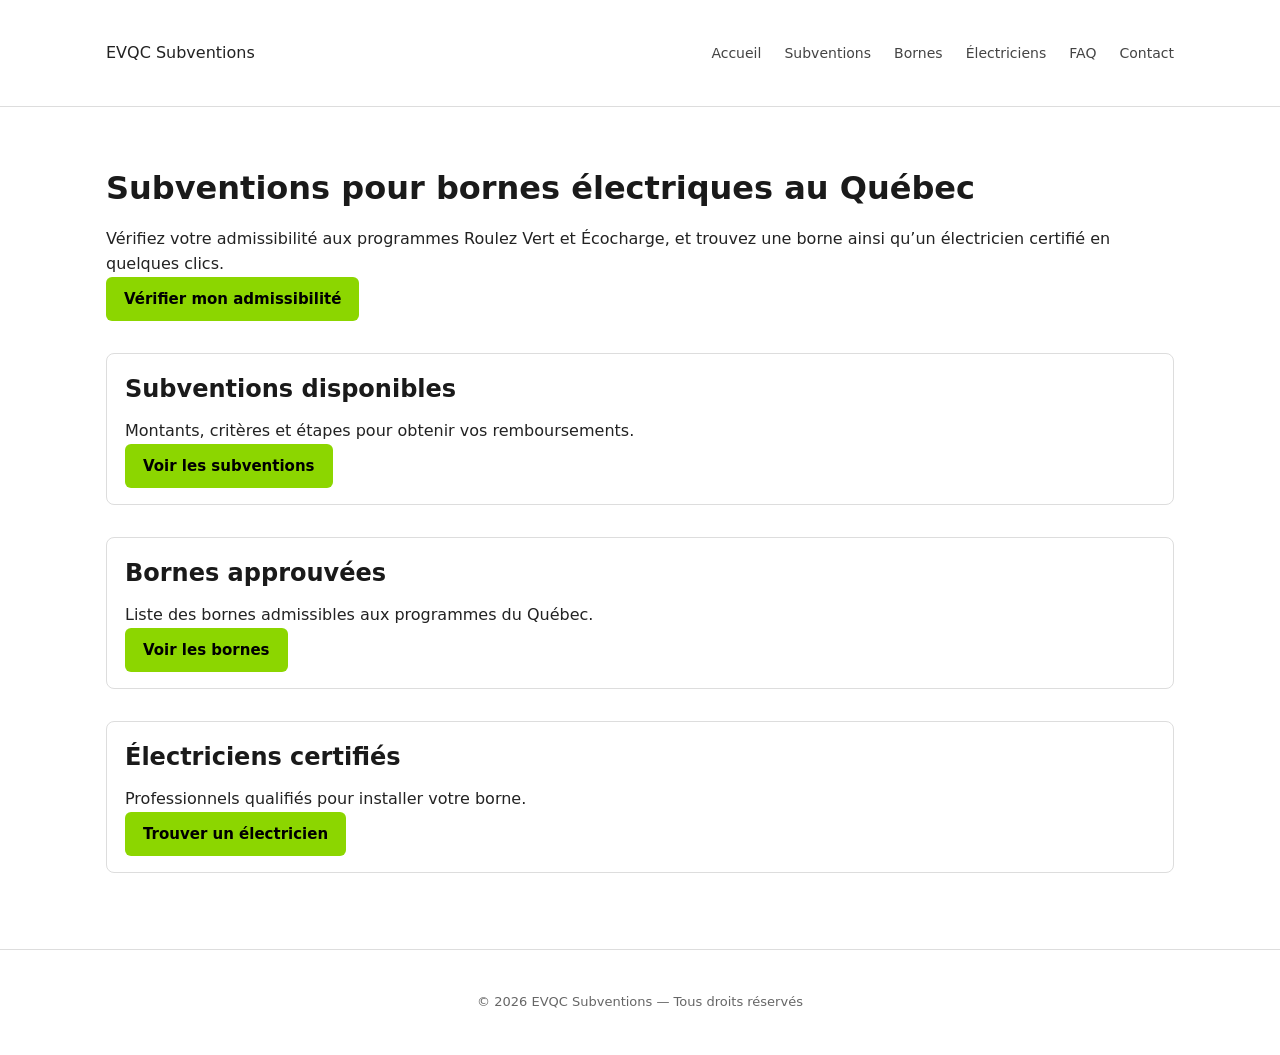
<file: index.html>
<!DOCTYPE html>
<html lang="fr">
<head>
    <meta charset="UTF-8">
    <meta name="viewport" content="width=device-width, initial-scale=1.0">
    <title>Subventions VÉ Québec</title>
    <link rel="stylesheet" href="style.css">
</head>

<body>

<header>
    <div class="container">
        <nav class="nav">
            <div class="logo">EVQC Subventions</div>

            <div class="nav-links">
                <a href="index.html">Accueil</a>
                <a href="subventions.html">Subventions</a>
                <a href="bornes.html">Bornes</a>
                <a href="electriciens.html">Électriciens</a>
                <a href="faq.html">FAQ</a>
                <a href="contact.html">Contact</a>
            </div>
        </nav>
    </div>
</header>

<main class="container">

    <!-- HERO -->
    <section class="hero section">
        <h1>Subventions pour bornes électriques au Québec</h1>
        <p>
            Vérifiez votre admissibilité aux programmes Roulez Vert et Écocharge,
            et trouvez une borne ainsi qu’un électricien certifié en quelques clics.
        </p>
        <a class="btn btn-primary" href="contact.html">
            Vérifier mon admissibilité
        </a>
    </section>

    <!-- SUBVENTIONS -->
    <section class="section card">
        <h2>Subventions disponibles</h2>
        <p>Montants, critères et étapes pour obtenir vos remboursements.</p>
        <a class="btn" href="subventions.html">Voir les subventions</a>
    </section>

    <!-- BORNES -->
    <section class="section card">
        <h2>Bornes approuvées</h2>
        <p>Liste des bornes admissibles aux programmes du Québec.</p>
        <a class="btn" href="bornes.html">Voir les bornes</a>
    </section>

    <!-- ÉLECTRICIENS -->
    <section class="section card">
        <h2>Électriciens certifiés</h2>
        <p>Professionnels qualifiés pour installer votre borne.</p>
        <a class="btn" href="electriciens.html">Trouver un électricien</a>
    </section>

</main>

<footer>
    <div class="container footer">
        © 2026 EVQC Subventions — Tous droits réservés
    </div>
</footer>

</body>
</html>
</file>
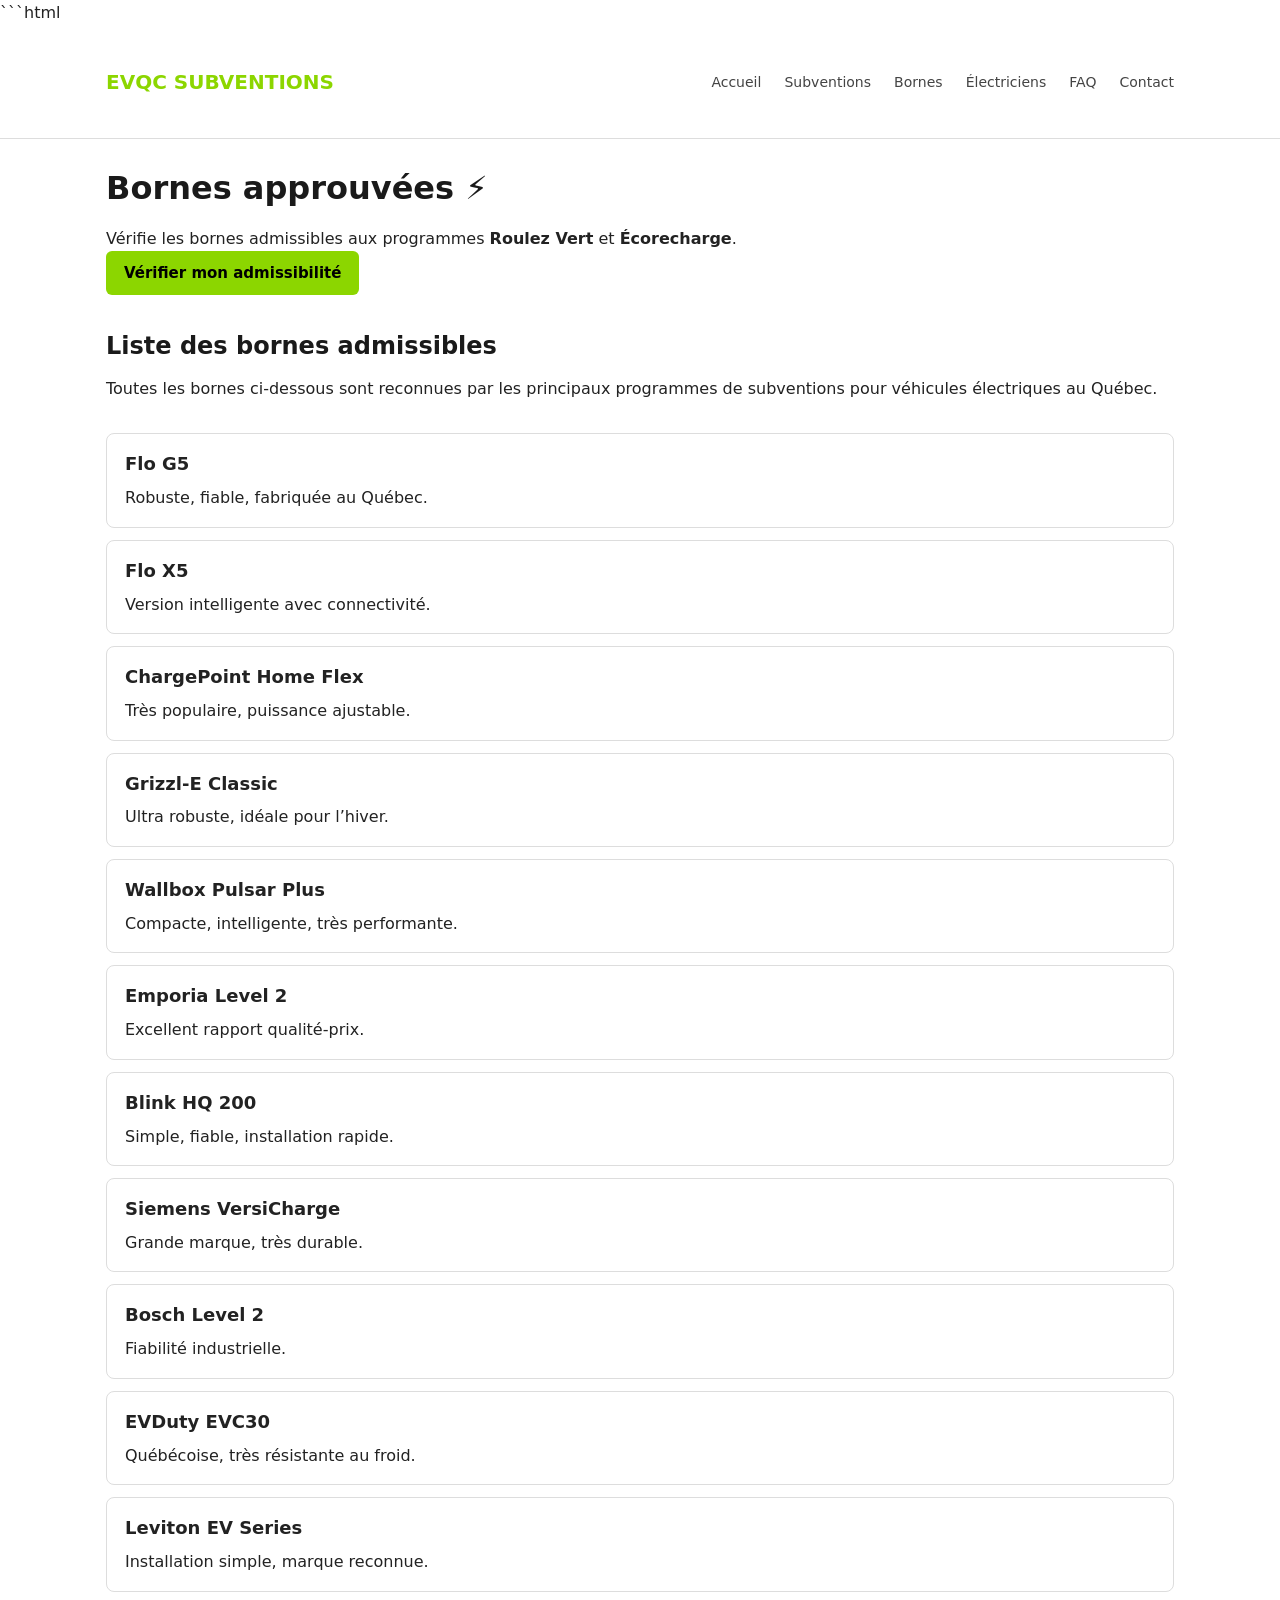
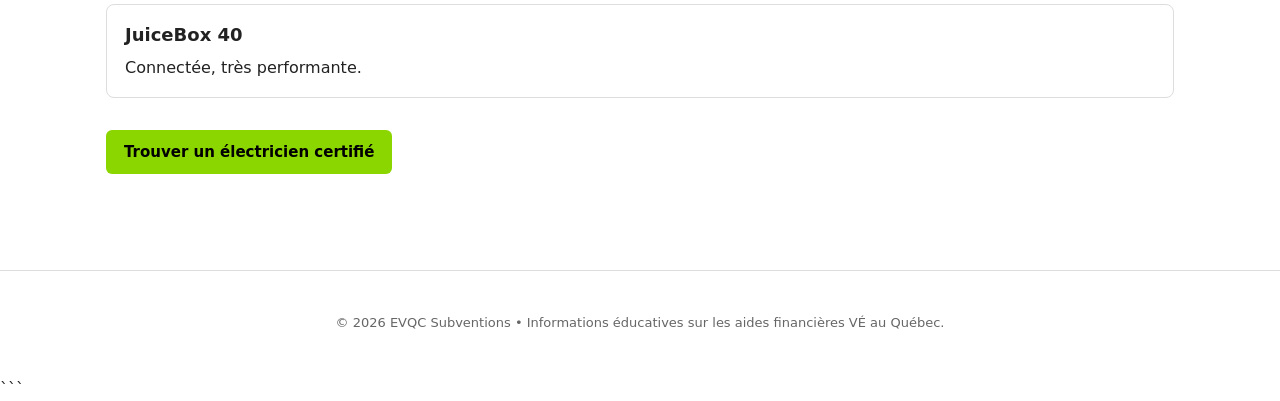
<file: bornes.html>
```html
<!DOCTYPE html>
<html lang="fr">
<head>
    <meta charset="UTF-8">
    <meta name="viewport" content="width=device-width, initial-scale=1.0">
    <title>Bornes approuvées — EVQC</title>

    <link rel="stylesheet" href="styles.css">
</head>

<body>

<header>
    <div class="container">
        <nav>
            <h2 style="color: var(--evqc-green); margin:0;">
                EVQC SUBVENTIONS
            </h2>

            <div>
                <a href="index.html">Accueil</a>
                <a href="subventions.html">Subventions</a>
                <a href="bornes.html">Bornes</a>
                <a href="electriciens.html">Électriciens</a>
                <a href="faq.html">FAQ</a>
                <a href="contact.html">Contact</a>
            </div>
        </nav>
    </div>
</header>

<div class="container">

    <!-- HERO -->
    <section class="hero">
        <h1>Bornes approuvées ⚡</h1>

        <p>
            Vérifie les bornes admissibles aux programmes
            <strong>Roulez Vert</strong> et
            <strong>Écorecharge</strong>.
        </p>

        <a class="btn btn-primary" href="subventions.html">
            Vérifier mon admissibilité
        </a>
    </section>

    <!-- INTRO -->
    <section class="section">
        <h2>Liste des bornes admissibles</h2>

        <p>
            Toutes les bornes ci-dessous sont reconnues par les principaux
            programmes de subventions pour véhicules électriques au Québec.
        </p>
    </section>

    <!-- GRID -->
    <section class="section bornes-grid">

        <div class="card">
            <h3>Flo G5</h3>
            <p>Robuste, fiable, fabriquée au Québec.</p>
        </div>

        <div class="card">
            <h3>Flo X5</h3>
            <p>Version intelligente avec connectivité.</p>
        </div>

        <div class="card">
            <h3>ChargePoint Home Flex</h3>
            <p>Très populaire, puissance ajustable.</p>
        </div>

        <div class="card">
            <h3>Grizzl-E Classic</h3>
            <p>Ultra robuste, idéale pour l’hiver.</p>
        </div>

        <div class="card">
            <h3>Wallbox Pulsar Plus</h3>
            <p>Compacte, intelligente, très performante.</p>
        </div>

        <div class="card">
            <h3>Emporia Level 2</h3>
            <p>Excellent rapport qualité-prix.</p>
        </div>

        <div class="card">
            <h3>Blink HQ 200</h3>
            <p>Simple, fiable, installation rapide.</p>
        </div>

        <div class="card">
            <h3>Siemens VersiCharge</h3>
            <p>Grande marque, très durable.</p>
        </div>

        <div class="card">
            <h3>Bosch Level 2</h3>
            <p>Fiabilité industrielle.</p>
        </div>

        <div class="card">
            <h3>EVDuty EVC30</h3>
            <p>Québécoise, très résistante au froid.</p>
        </div>

        <div class="card">
            <h3>Leviton EV Series</h3>
            <p>Installation simple, marque reconnue.</p>
        </div>

        <div class="card">
            <h3>JuiceBox 40</h3>
            <p>Connectée, très performante.</p>
        </div>

    </section>

    <section class="section">
        <a class="btn btn-primary" href="electriciens.html">
            Trouver un électricien certifié
        </a>
    </section>

</div>

<footer>
    <div class="container">
        © 2026 EVQC Subventions • Informations éducatives sur les aides financières VÉ au Québec.
    </div>
</footer>

</body>
</html>
```
</file>
<file: style.css>
/* RESET */
* {
  margin: 0;
  padding: 0;
  box-sizing: border-box;
}

/* PALETTE */
:root {
  --evqc-green: #8cd600;
  --evqc-dark: #1a1a1a;
  --evqc-light: #f5f5f5;
  --evqc-border: #dddddd;
}

/* BASE */
body {
  font-family: system-ui, -apple-system, BlinkMacSystemFont, "Segoe UI", sans-serif;
  background: #ffffff;
  color: #222222;
  line-height: 1.6;
}

.container {
  max-width: 1100px;
  margin: 0 auto;
  padding: 24px 16px;
}

/* HEADER */
header {
  border-bottom: 1px solid var(--evqc-border);
  background: #ffffff;
}

header nav {
  display: flex;
  justify-content: space-between;
  align-items: center;
  padding: 16px 0;
}

header h2 {
  font-size: 20px;
  font-weight: 700;
  color: var(--evqc-dark);
}

header nav a {
  text-decoration: none;
  color: #444;
  margin-left: 18px;
  font-size: 14px;
}

header nav a:hover {
  color: var(--evqc-green);
}

/* TITRES & SECTIONS */
h1 {
  font-size: 32px;
  margin-bottom: 12px;
  color: var(--evqc-dark);
}

h2 {
  font-size: 24px;
  margin-bottom: 10px;
  color: var(--evqc-dark);
}

h3 {
  font-size: 18px;
  margin-bottom: 6px;
}

.section {
  margin: 32px 0;
}

/* CARDS */
.card {
  border: 1px solid var(--evqc-border);
  border-radius: 8px;
  padding: 16px 18px;
  background: #ffffff;
  margin-bottom: 12px;
}

/* BOUTONS */
.btn, button {
  display: inline-block;
  background: var(--evqc-green);
  color: #000;
  padding: 10px 18px;
  border-radius: 6px;
  border: none;
  font-size: 15px;
  font-weight: 600;
  cursor: pointer;
  text-decoration: none;
}

.btn:hover, button:hover {
  filter: brightness(1.05);
}

/* FOOTER */
footer {
  margin-top: 40px;
  padding: 18px 0;
  border-top: 1px solid var(--evqc-border);
  font-size: 13px;
  color: #666;
  text-align: center;
}

/* PALETTE */
:root {
  --evqc-green: #8cd600;
  --evqc-dark: #1a1a1a;
  --evqc-light: #f5f5f5;
  --evqc-border: #dddddd;
}

/* BASE */
body {
  font-family: system-ui, -apple-system, BlinkMacSystemFont, "Segoe UI", sans-serif;
  background: #ffffff;
  color: #222222;
  line-height: 1.6;
}

.container {
  max-width: 1100px;
  margin: 0 auto;
  padding: 24px 16px;
}

/* HEADER */
header {
  border-bottom: 1px solid var(--evqc-border);
  background: #ffffff;
}

header nav {
  display: flex;
  justify-content: space-between;
  align-items: center;
  padding: 16px 0;
}

header h2 {
  font-size: 20px;
  font-weight: 700;
  color: var(--evqc-dark);
}

header nav a {
  text-decoration: none;
  color: #444;
  margin-left: 18px;
  font-size: 14px;
}

header nav a:hover {
  color: var(--evqc-green);
}

/* TITRES & SECTIONS */
h1 {
  font-size: 32px;
  margin-bottom: 12px;
  color: var(--evqc-dark);
}

h2 {
  font-size: 24px;
  margin-bottom: 10px;
  color: var(--evqc-dark);
}

h3 {
  font-size: 18px;
  margin-bottom: 6px;
}

.section {
  margin: 32px 0;
}

/* CARDS */
.card {
  border: 1px solid var(--evqc-border);
  border-radius: 8px;
  padding: 16px 18px;
  background: #ffffff;
  margin-bottom: 12px;
}

/* BOUTONS */
.btn, button {
  display: inline-block;
  background: var(--evqc-green);
  color: #000;
  padding: 10px 18px;
  border-radius: 6px;
  border: none;
  font-size: 15px;
  font-weight: 600;
  cursor: pointer;
  text-decoration: none;
}

.btn:hover, button:hover {
  filter: brightness(1.05);
}

/* FOOTER */
footer {
  margin-top: 40px;
  padding: 18px 0;
  border-top: 1px solid var(--evqc-border);
  font-size: 13px;
  color: #666;
  text-align: center;
}
</file>
<file: styles.css>
/* RESET */
* {
  margin: 0;
  padding: 0;
  box-sizing: border-box;
}

/* PALETTE */
:root {
  --evqc-green: #8cd600;
  --evqc-dark: #1a1a1a;
  --evqc-light: #f5f5f5;
  --evqc-border: #dddddd;
}

/* BASE */
body {
  font-family: system-ui, -apple-system, BlinkMacSystemFont, "Segoe UI", sans-serif;
  background: #ffffff;
  color: #222222;
  line-height: 1.6;
}

.container {
  max-width: 1100px;
  margin: 0 auto;
  padding: 24px 16px;
}

/* HEADER */
header {
  border-bottom: 1px solid var(--evqc-border);
  background: #ffffff;
}

header nav {
  display: flex;
  justify-content: space-between;
  align-items: center;
  padding: 16px 0;
}

header h2 {
  font-size: 20px;
  font-weight: 700;
  color: var(--evqc-dark);
}

header nav a {
  text-decoration: none;
  color: #444;
  margin-left: 18px;
  font-size: 14px;
}

header nav a:hover {
  color: var(--evqc-green);
}

/* TITRES & SECTIONS */
h1 {
  font-size: 32px;
  margin-bottom: 12px;
  color: var(--evqc-dark);
}

h2 {
  font-size: 24px;
  margin-bottom: 10px;
  color: var(--evqc-dark);
}

h3 {
  font-size: 18px;
  margin-bottom: 6px;
}

.section {
  margin: 32px 0;
}

/* CARDS */
.card {
  border: 1px solid var(--evqc-border);
  border-radius: 8px;
  padding: 16px 18px;
  background: #ffffff;
  margin-bottom: 12px;
}

/* BOUTONS */
.btn, button {
  display: inline-block;
  background: var(--evqc-green);
  color: #000;
  padding: 10px 18px;
  border-radius: 6px;
  border: none;
  font-size: 15px;
  font-weight: 600;
  cursor: pointer;
  text-decoration: none;
}

.btn:hover, button:hover {
  filter: brightness(1.05);
}

/* FOOTER */
footer {
  margin-top: 40px;
  padding: 18px 0;
  border-top: 1px solid var(--evqc-border);
  font-size: 13px;
  color: #666;
  text-align: center;
}
</file>
